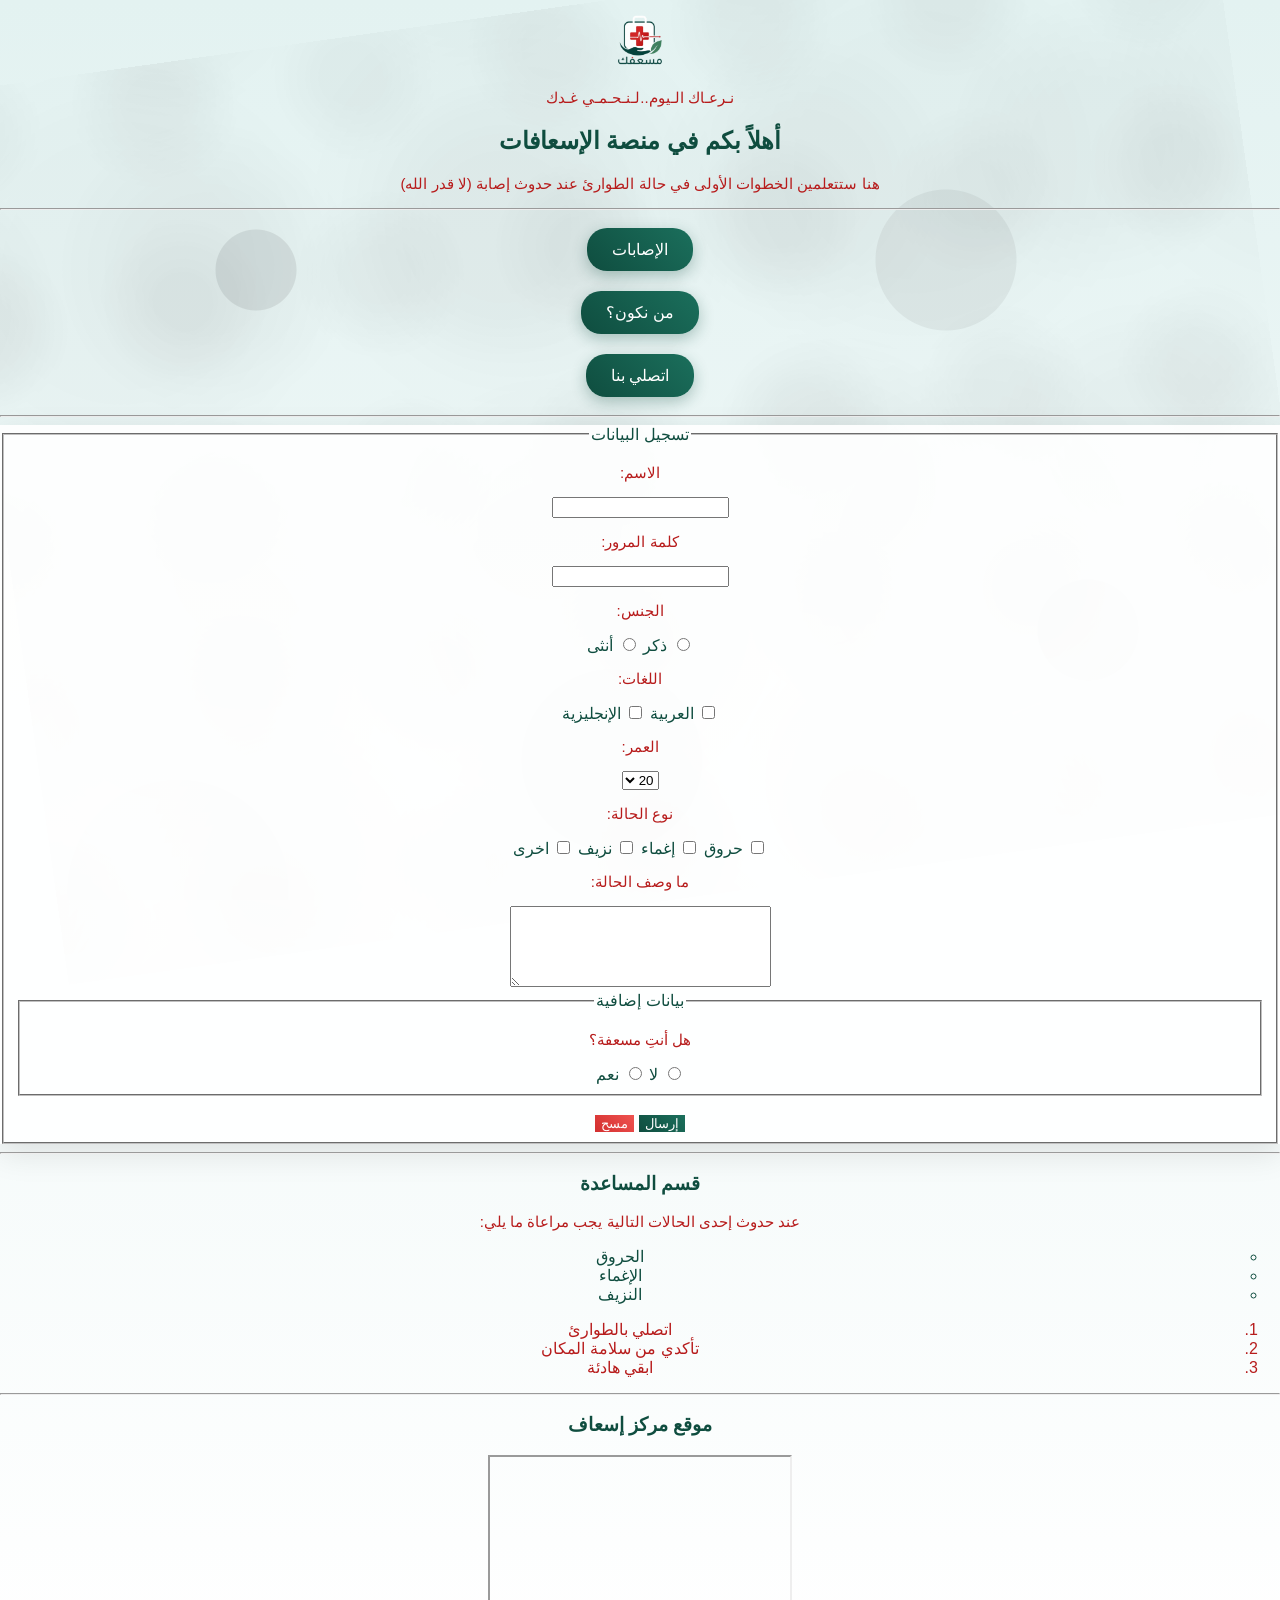
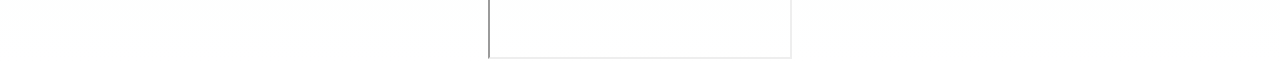
<file: index.html>
<!DOCTYPE html>
<html dir="rtl" lang="ar">
<head>
  <meta charset="UTF-8">
  <meta name="viewport" content="width=device-width, initial-scale-1.0">
  <title>الإسعافات الأولية</title>
  <link rel="stylesheet" href="style.css">
</head>

<body>

  <img src="1MSAFK.JPG.png" alt="إسعافات">

  <p>نـرعـاك الـيوم..لـنـحـمـي غـدك</p>

  <h2>أهلاً بكم في منصة الإسعافات</h2>
  <p>هنا ستتعلمين الخطوات الأولى في حالة الطوارئ عند حدوث إصابة (لا قدر الله)</p>

  <hr>

  <a href="firstaid.html">الإصابات</a><br>
  <a href="about.html">من نكون؟</a><br>
  <a href="Contact.html" >اتصلي بنا</a><br>

  <hr>

  <form action="mailto:resQ.tvtc.taif8765@gmail.com" method="post">

    <fieldset>
      <legend>تسجيل البيانات</legend>

      <p>الاسم:</p>
      <input type="text" name="name">

      <p>كلمة المرور:</p>
      <input type="password" name="password">

      <p>الجنس:</p>
      <input type="radio" name="gender" value="male"> ذكر
      <input type="radio" name="gender" value="female"> أنثى

      <p>اللغات:</p>
      <input type="checkbox" name="lang" value="arabic"> العربية
      <input type="checkbox" name="lang" value="english"> الإنجليزية

      <p>العمر:</p>
      <select name="age">
        <option>20</option>
        <option>21</option>
        <option>22</option>
        <option>23</option>
        <option>24</option>
        <option>26</option>
        <option>27</option>
        <option>28</option>
        <option>29</option>
      </select>
<p>نوع الحالة:</p>
      <input type="checkbox" name="lang" value="Burns"> حروق
      <input type="checkbox" name="lang" value="fainting"> إغماء
      <input type="checkbox" name="lang" value="bleeding"> نزيف
      <input type="checkbox" name="lang" value="Other"> اخرى
      <p>ما وصف الحالة:</p>
      <textarea name="message" rows="5" cols="30"></textarea>

      <fieldset>
        <legend>بيانات إضافية</legend>

        <p>هل أنتِ مسعفة؟</p>
        <input type="radio" name="responder" value="no"> لا
        <input type="radio" name="responder" value="yes"> نعم

      </fieldset>

      <br>

      <input type="submit" value="إرسال">
      <input type="reset" value="مسح">

    </fieldset>

  </form>

  <hr>

  <h3>قسم المساعدة</h3>

  <p>عند حدوث إحدى الحالات التالية يجب مراعاة ما يلي:</p>

  <ul type="circle">
    <li>الحروق</li>
    <li>الإغماء</li>
    <li>النزيف</li>
  </ul>

  <ol type="1">
    <li>اتصلي بالطوارئ</li>
    <li>تأكدي من سلامة المكان</li>
    <li>ابقي هادئة</li>
  </ol>

  <hr>

  <h3>موقع مركز إسعاف</h3>

  <iframe 
    src="https://www.google.com/maps/embed?pb="
    width="300" 
    height="200">
  </iframe>

 

</body>
</html>
</file>
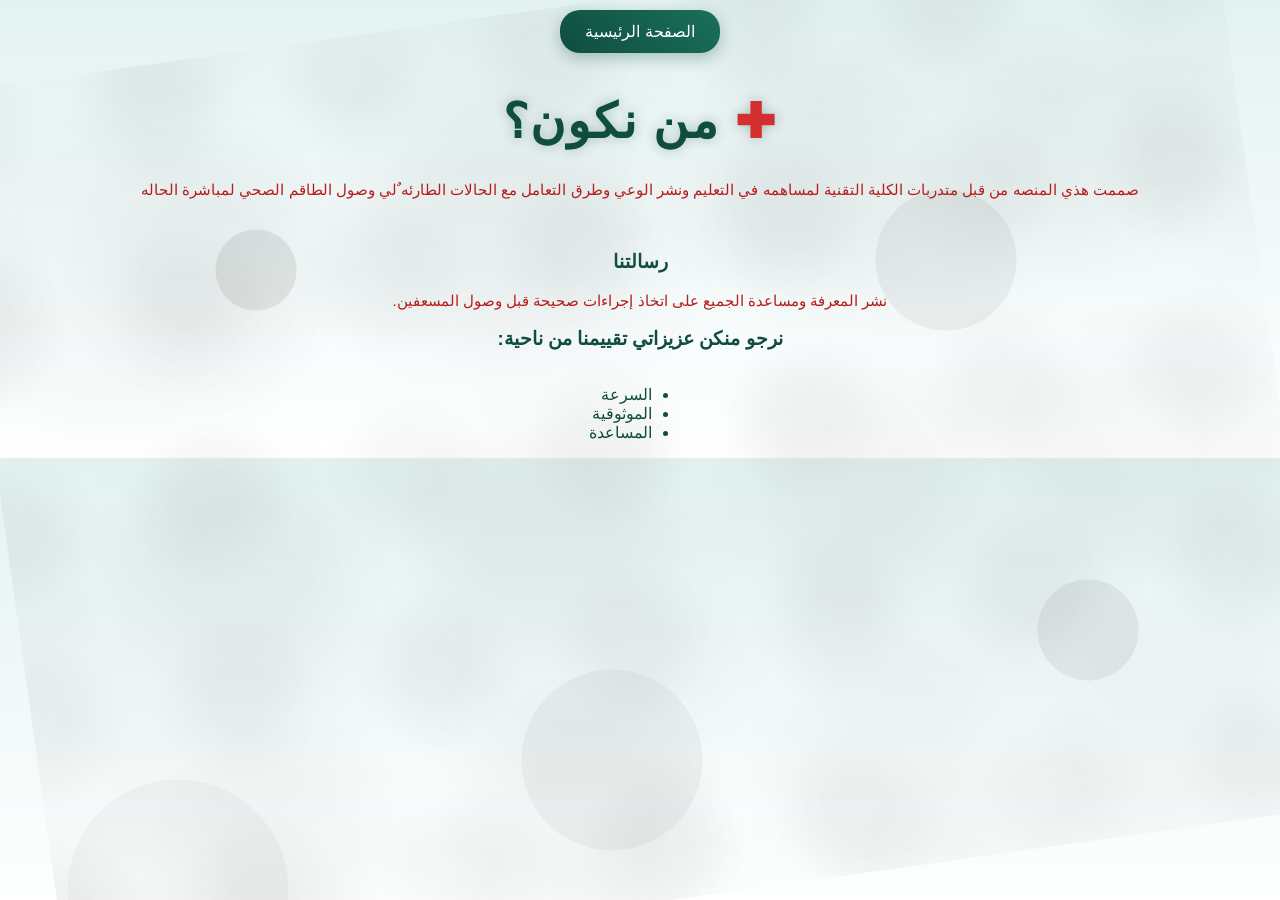
<file: about.html>
<!DOCTYPE html>
<html dir="rtl" lang="ar">
<head>
   <meta charset="UTF-8">
  <title>من نكون؟</title>
 <link rel="stylesheet" href="style.css">
   <meta name="viewport" content="width=device-width, initial-scale-1.0">
</head>

<body>
 <a href="index.html">  الصفحة الرئيسية</a>
<div style="text-align:center;">

  <h1>من نكون؟</h1>
<p>صممت هذي المنصه من قبل متدربات الكلية التقنية لمساهمه في التعليم ونشر الوعي وطرق التعامل مع الحالات الطارئه ٌلي وصول الطاقم الصحي لمباشرة الحاله  </p>
<br>

  <h3>رسالتنا</h3>
  <p>نشر المعرفة ومساعدة الجميع على اتخاذ إجراءات صحيحة قبل وصول المسعفين.</p>

  <h3>نرجو منكن عزيزاتي تقييمنا من ناحية:</h3>
  <ul style="display:inline-block; text-align:right;">
    <li>السرعة</li>
    <li>الموثوقية</li>
    <li>المساعدة</li>
  </ul>

  <br>
 

</div>

</body>
</html>
</file>
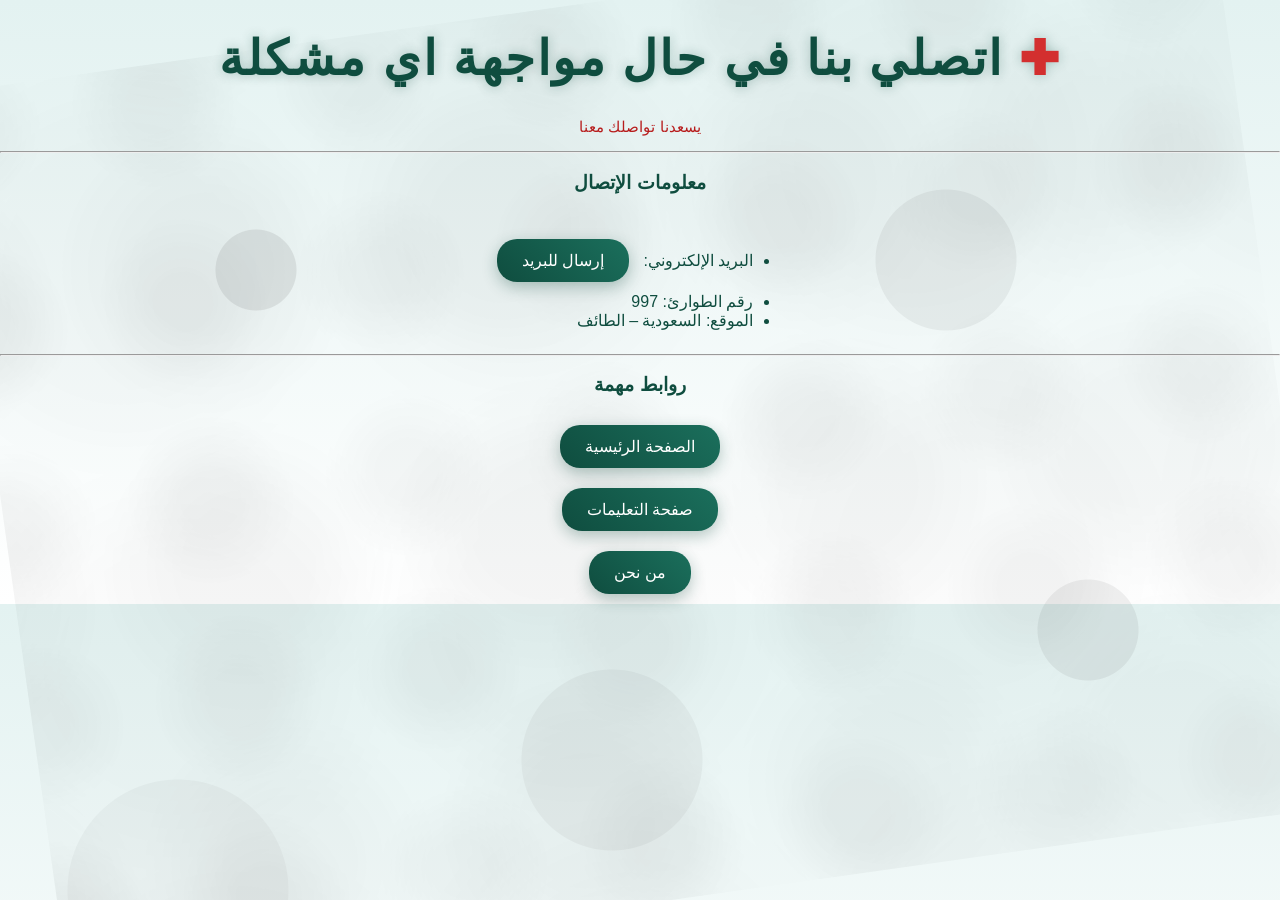
<file: Contact.html>
<!DOCTYPE html>
<html dir="rtl" lang="ar">
<head>
   <meta charset="UTF-8">
  <title>اتصلي بنا فوراً</title>
 <link rel="stylesheet" href="style.css">
   <meta name="viewport" content="width=device-width, initial-scale-1.0">
</head>

<body>

<div style="text-align:center;">

  <h1>اتصلي بنا في حال مواجهة اي مشكلة</h1>
  <p>يسعدنا تواصلك معنا </p>
  <hr>

  <h3>معلومات الإتصال</h3>
  <ul style="display:inline-block; text-align:right;">
    <li>البريد الإلكتروني: 
      <a href="mailto:resQ.tvtc.taif8765@gmail.com"> إرسال للبريد</a>
    </li>
    <li>رقم الطوارئ: 997</li>
    <li>الموقع: السعودية – الطائف</li>
  </ul>

  <hr>

  <h3>روابط مهمة</h3>
  <a href="index.html">الصفحة الرئيسية</a><br>
  <a href="firstaid.html">صفحة التعليمات</a><br>
  <a href="about.html">من نحن</a><br>

</div>
</body>
</html>
</file>
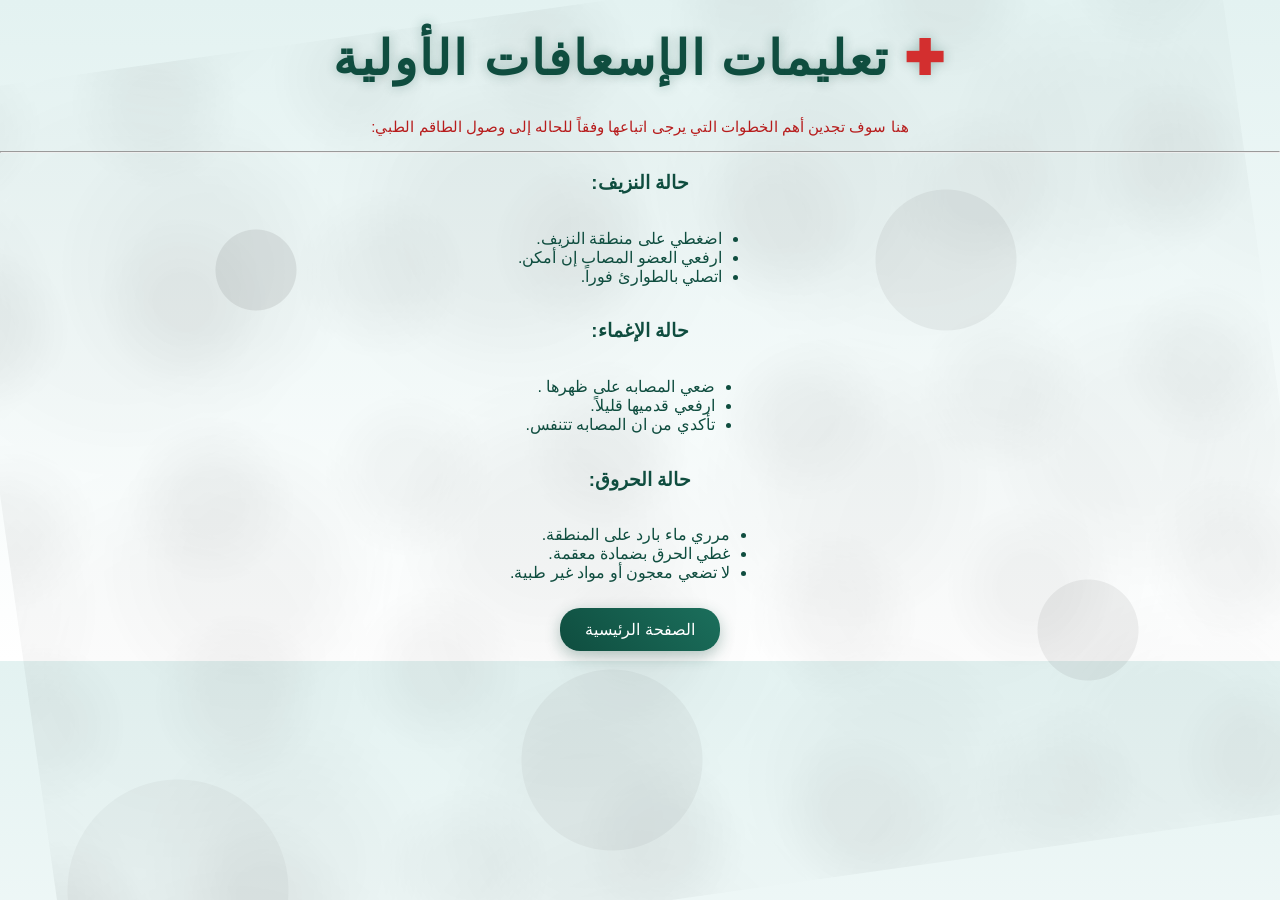
<file: firstaid.html>
<!DOCTYPE html>
<html dir="rtl" lang="ar">
<head>
   <meta charset="UTF-8">
  <title>تعليمات الإسعافات الأولية</title>
 <link rel="stylesheet" href="style.css">
   <meta name="viewport" content="width=device-width, initial-scale-1.0">
</head>

<body>
<div style="text-align:center;">

  <h1>تعليمات الإسعافات الأولية</h1>
<p>هنا سوف تجدين أهم الخطوات التي يرجى اتباعها وفقاً للحاله إلى وصول الطاقم الطبي:</p>
  <hr>

  <h3>حالة النزيف:</h3>
  <ul style="display:inline-block; text-align:right;">
   <li>اضغطي على منطقة النزيف.</li>
    <li>ارفعي العضو المصاب إن أمكن.</li>
    <li>اتصلي بالطوارئ فوراً.</li>
  </ul>

  <h3>حالة الإغماء:</h3>
  <ul style="display:inline-block; text-align:right;">
     <li>ضعي المصابه على ظهرها .</li>
    <li>ارفعي قدميها قليلاً.</li>
    <li>تأكدي من ان المصابه تتنفس.</li>
  </ul>

  <h3>حالة الحروق:</h3>
  <ul style="display:inline-block; text-align:right;">
    <li>مرري ماء بارد على المنطقة.</li>
    <li> غطي الحرق بضمادة معقمة.</li>
    <li>لا تضعي معجون أو مواد غير طبية.</li>
  </ul>

  <br>
 

</div>
<a href="index.html">الصفحة الرئيسية</a></body>
</html>
</file>
<file: style.css>
p{ font-size: 15PX;
   color: #b71c1c;
}
img {
    width: 100px;
    max-width: 100%;
    height: auto;
    margin: 10px auto;
    display: block;
}
body {
    font-family: "Tahoma", sans-serif;
    direction: rtl;
    margin: 0;
    padding: 0;
    text-align: center;
    overflow-x: hidden;
    color: #0f4d3f;

    background: linear-gradient(to bottom, #e3f2f1, #ffffff);
    position: relative;
}

/* ===== دوائر بالخلفية ===== */
body::before {
    content: "";
    position: fixed;
    inset: 0;
    background-image:
        radial-gradient(circle, rgba(15,77,63,0.10) 8px, transparent 8px),
        radial-gradient(circle, rgba(15,77,63,0.07) 15px, transparent 15px),
        radial-gradient(circle, rgba(15,77,63,0.05) 25px, transparent 25px);

    background-size: 120px 120px, 200px 200px, 300px 300px;
    background-position: 0 0, 50px 80px, 100px 40px;

    z-index: -2;
}

body::before {
    content: "";
    position: fixed;
    inset: 0;
    z-index: -2;

    background-image:
        radial-gradient(circle at 20% 30%, rgba(0,0,0,0.08) 0 40px, transparent 41px),
        radial-gradient(circle at 70% 20%, rgba(0,0,0,0.05) 0 70px, transparent 71px),
        radial-gradient(circle at 40% 80%, rgba(0,0,0,0.04) 0 90px, transparent 91px),
        radial-gradient(circle at 85% 70%, rgba(0,0,0,0.06) 0 50px, transparent 51px),
        radial-gradient(circle at 10% 90%, rgba(0,0,0,0.03) 0 110px, transparent 111px);

    background-repeat: no-repeat;
    background-size: 100% 100%;
}

/* دوائر “نص شكل / مائلة” فوقها طبقة خفيفة */
body::after {
    content: "";
    position: fixed;
    inset: 0;
    z-index: -1;

    background-image:
        radial-gradient(circle, rgba(0,0,0,0.05) 20%, transparent 60%),
        radial-gradient(circle, rgba(0,0,0,0.04) 30%, transparent 70%),
        radial-gradient(circle, rgba(0,0,0,0.03) 40%, transparent 80%);

    background-size: 200px 200px, 300px 300px, 400px 400px;
    background-position: 10% 20%, 70% 60%, 40% 80%;

    transform: rotate(-8deg);
    opacity: 0.6;
}

@keyframes ecgMove {
    0% { transform: translateX(0); }
    100% { transform: translateX(40%); }
}

/* ===== العنوان ===== */
h1 {
    font-size: 48px;
    margin-top: 30px;
    color: #0f4d3f;
    letter-spacing: 2px;
    text-shadow: 0 0 12px rgba(15,77,63,0.3);
    animation: fadeDown 1s ease;
}

/* علامة + */
h1::before {
    content: "✚ ";
    color: #d32f2f;
}


/* ===== أزرار ===== */
a {
    display: inline-block;
    margin: 10px;
    padding: 12px 25px;
    border-radius: 20px;
    background: linear-gradient(45deg, #0f4d3f, #1b6f5c);
    color: white;
    text-decoration: none;
    transition: 0.3s;
    box-shadow: 0 5px 15px rgba(15,77,63,0.3);
}

a:hover {
    transform: scale(1.08);
    box-shadow: 0 10px 25px rgba(15,77,63,0.5);
}

/* ===== فورم ===== */
form {
    box-shadow: 0 10px 30px rgba(0,0,0,0.1);
    background: rgba(255,255,255,0.9);
}
label {
    display: block;
    margin-top: 10px;
    font-weight: bold;
}


input:focus, textarea:focus {
    outline: none;
    border-color: #1b6f5c;
    box-shadow: 0 0 10px rgba(27,111,92,0.4);
}

/* زر إرسال */
input[type="submit"] {
    background: linear-gradient(45deg, #0f4d3f, #1b6f5c);
    color: white;
    border: none;
    cursor: pointer;
}

/* زر إعادة */
input[type="reset"] {
    background: linear-gradient(45deg, #d32f2f, #ef5350);
    color: white;
    border: none;
    cursor: pointer;
}

/* ===== صندوق طوارئ ===== */
.emergency {
    margin-top: 20px;
    padding: 20px;
    border-radius: 15px;
    background: rgba(255, 235, 238, 0.95);
    border: 2px solid #d32f2f;
    color: #b71c1c;
    font-weight: bold;
    animation: pulse 1.2s infinite;
}

/* نبض */
@keyframes pulse {
    0% { transform: scale(1); }
    50% { transform: scale(1.04); }
    100% { transform: scale(1); }
}

/* دخول */
@keyframes fadeDown {
    from {opacity: 0; transform: translateY(-20px);}
    to {opacity: 1; transform: translateY(0);}
}
ol{
        color: #b71c1c;
}
</file>
